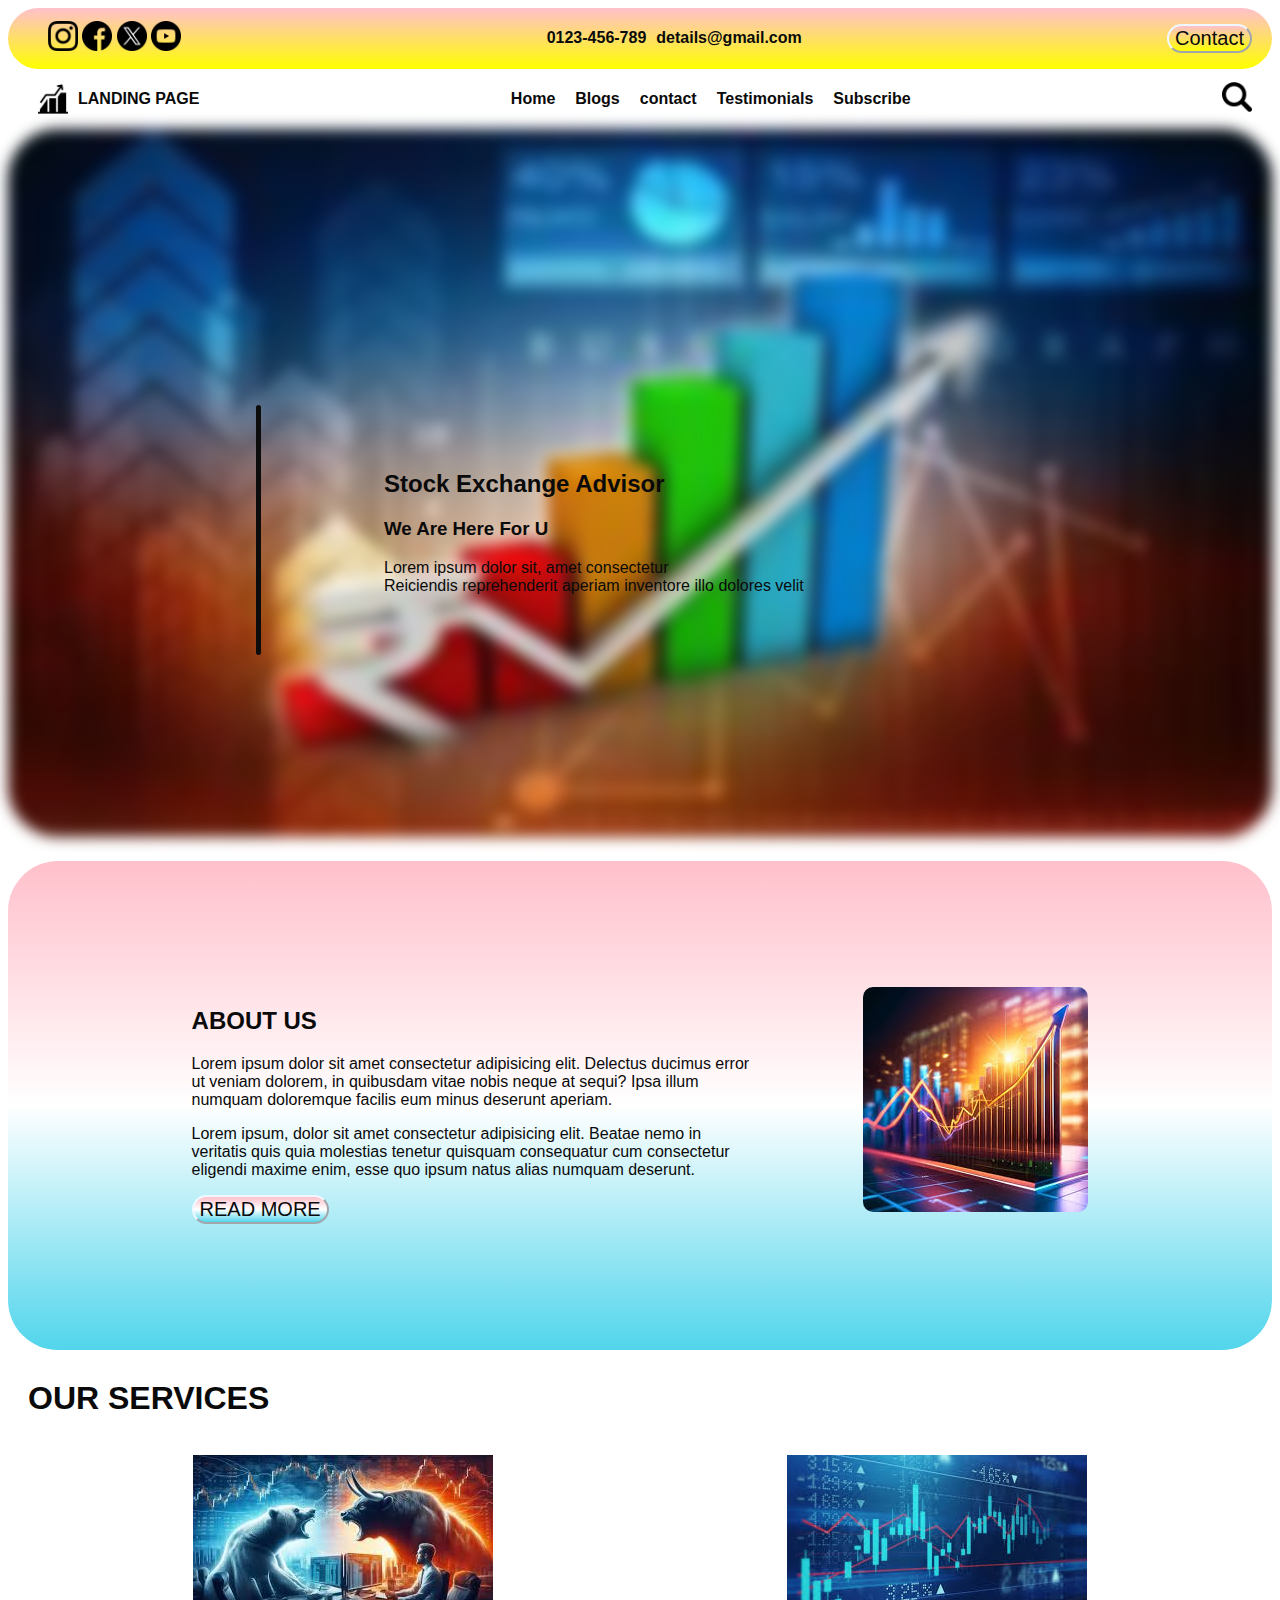
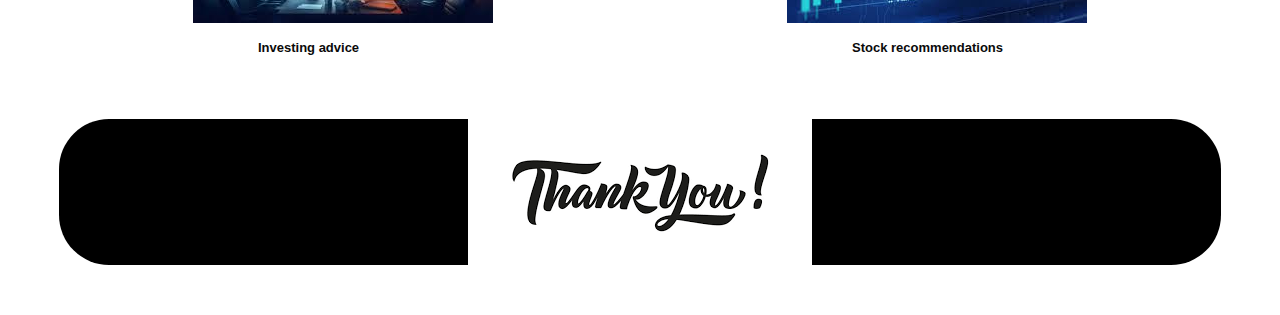
<file: landing-page/index.html>
<!DOCTYPE html>
<html lang="en">
<head>
    <meta charset="UTF-8">
    <meta name="viewport" content="width=device-width, initial-scale=1.0">
    <title>Document</title>
    <link rel="stylesheet" href="index.css"></link>
</head>
<body>
    <nav class="upper-nav">
        <div class="icons">
            <img src="images\instagram.png" alt="instagram">
            <img src="images\facebook.png" alt="facebook">
            <img src="images\twitter.png" alt="twitter">
            <img src="images\youtube.png" alt="youtube">
        </div>

        <div class="contact-details">
            <h4>0123-456-789</h4>
            <h4>details@gmail.com</h4>
        </div>

        <div class="contact-button">
            <button>Contact</button>
        </div>
    </nav>
    <nav class="lower-nav">
        <div class="heading">
            <img src="images\stock-exchange-app.png" alt="landing-logo">
            <h4><bold>LANDING PAGE</bold></h4>
        </div>
        <div class="pages">
            <h4>Home</h4>
            <h4>Blogs</h4>
            <h4>contact</h4>
            <h4>Testimonials</h4>
            <h4>Subscribe</h4>
        </div>
        <div class="search-logo">
            <img src="images\magnifying-glass.png" alt="search-logo">
        </div>
    </nav>
    <section class="main-section">
        <img src="images\main.jpeg">
        <div class="in-main">
            <div class="line"></div>
            <div class="main-contents">
                <h2><bold>Stock Exchange Advisor</bold></h2>
                <h3>We Are Here For U</h3>
                <p>Lorem ipsum dolor sit, amet consectetur<br> Reiciendis reprehenderit aperiam inventore illo dolores velit </p>
            </div>
        </div>
    </section>
    <section class="aboutus">
        <div class="in-aboutus">
            <h2><bold>ABOUT US</bold></h2>
            <div class="line-us"></div>
            <p>Lorem ipsum dolor sit amet consectetur adipisicing elit. Delectus ducimus error<br> ut veniam dolorem, in quibusdam vitae nobis neque at sequi? Ipsa illum<br> numquam doloremque facilis eum minus deserunt aperiam.</p>
            <p>Lorem ipsum, dolor sit amet consectetur adipisicing elit. Beatae nemo in<br> veritatis quis quia molestias tenetur quisquam consequatur cum consectetur<br> eligendi maxime enim, esse quo ipsum natus alias numquam deserunt.</p>
            <button>READ MORE</button>
        </div>
        <div class="img-stocks">
            <img src="images\download.jpeg" alt="stocks-image">
        </div>
    </section>
    <h1 id="our">OUR SERVICES</h1>
    <section class="our-services">
        <div class="in-our-services">
            <img src="images\images.jpeg" alt="advice-img">
            <h3>Investing advice</h3>
        </div>
        <div class="in-our-services">
            <img src="images\stokes.jpeg" alt="recommendations-img">
            <h3>Stock recommendations</h3>
        </div>
    </section>
    <section class="thanku">
        <img src="images/thanku.png">
    </section>
</body>
</html>
</file>
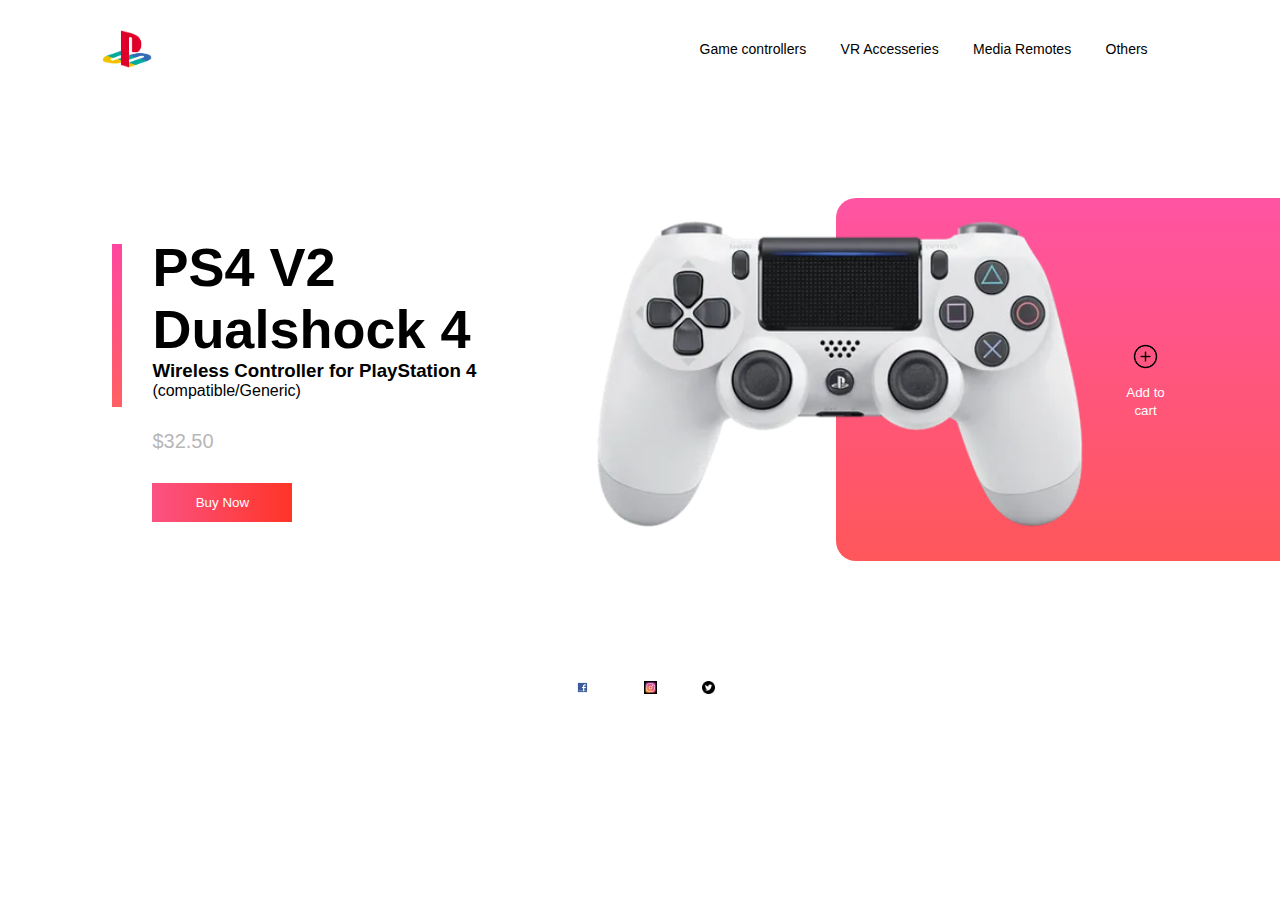
<file: playstation/index.html>
<!DOCTYPE html>
<html lang="en">
<head>
    <meta charset="UTF-8">
    <meta name="viewport" content="width=device-width, initial-scale=1.0">
    <link rel="stylesheet" href="style.css">
    <title>Gaming Website Page</title>
</head>
<body>
    <div class="container">
        <div class="navbar">
            <img src="images\logo.webp" class="logo">
            <nav>
                <ul id="menuList">
                    <li><a href="">Game controllers</a></li>
                    <li><a href="">VR Accesseries</a></li>                  
                    <li><a href="">Media Remotes</a></li>
                    <li><a href="">Others</a></li>
                </ul>
            </nav>
            <img src="images\menu.webp" class="menu-icon" onclick="togglemenu()">
        </div>
        <div class="row">
            <div class="col-1">
                <h2>PS4 V2<br>Dualshock 4</h2>
                <h3>Wireless Controller for PlayStation 4</h3>
                <p>(compatible/Generic)</p>
                <h4>$32.50</h4>
                <button type="button">Buy Now<img src="images\arrow.png"></button>
            </div>
            <div class="col-2">
                <img src="images\controller.png" class="controller">
                <div class="color-box"></div>
                <div class="add-btn">
                    <img src="images\add.webp">
                    <p><small>Add to cart</small></p>
                </div>
            </div>
        </div>
        <div class="social-links">
            <img src="images\fb.png">
            <img src="images\ig.webp">
            <img src="images\tw.webp">
        </div>
    </div> 

    <script>

        var menuList = document.getElementById("menuList");
        menuList.style.maxHeight ="px";
        function togglemenu(){
            if(menuList.style.maxHeight == "0px"){
                menuList.style.maxHeight = "130px";
            }
            else{
                menuList.style.maxHeight ="0px";
            }
        }
    </script>
</body>
</html>
</file>
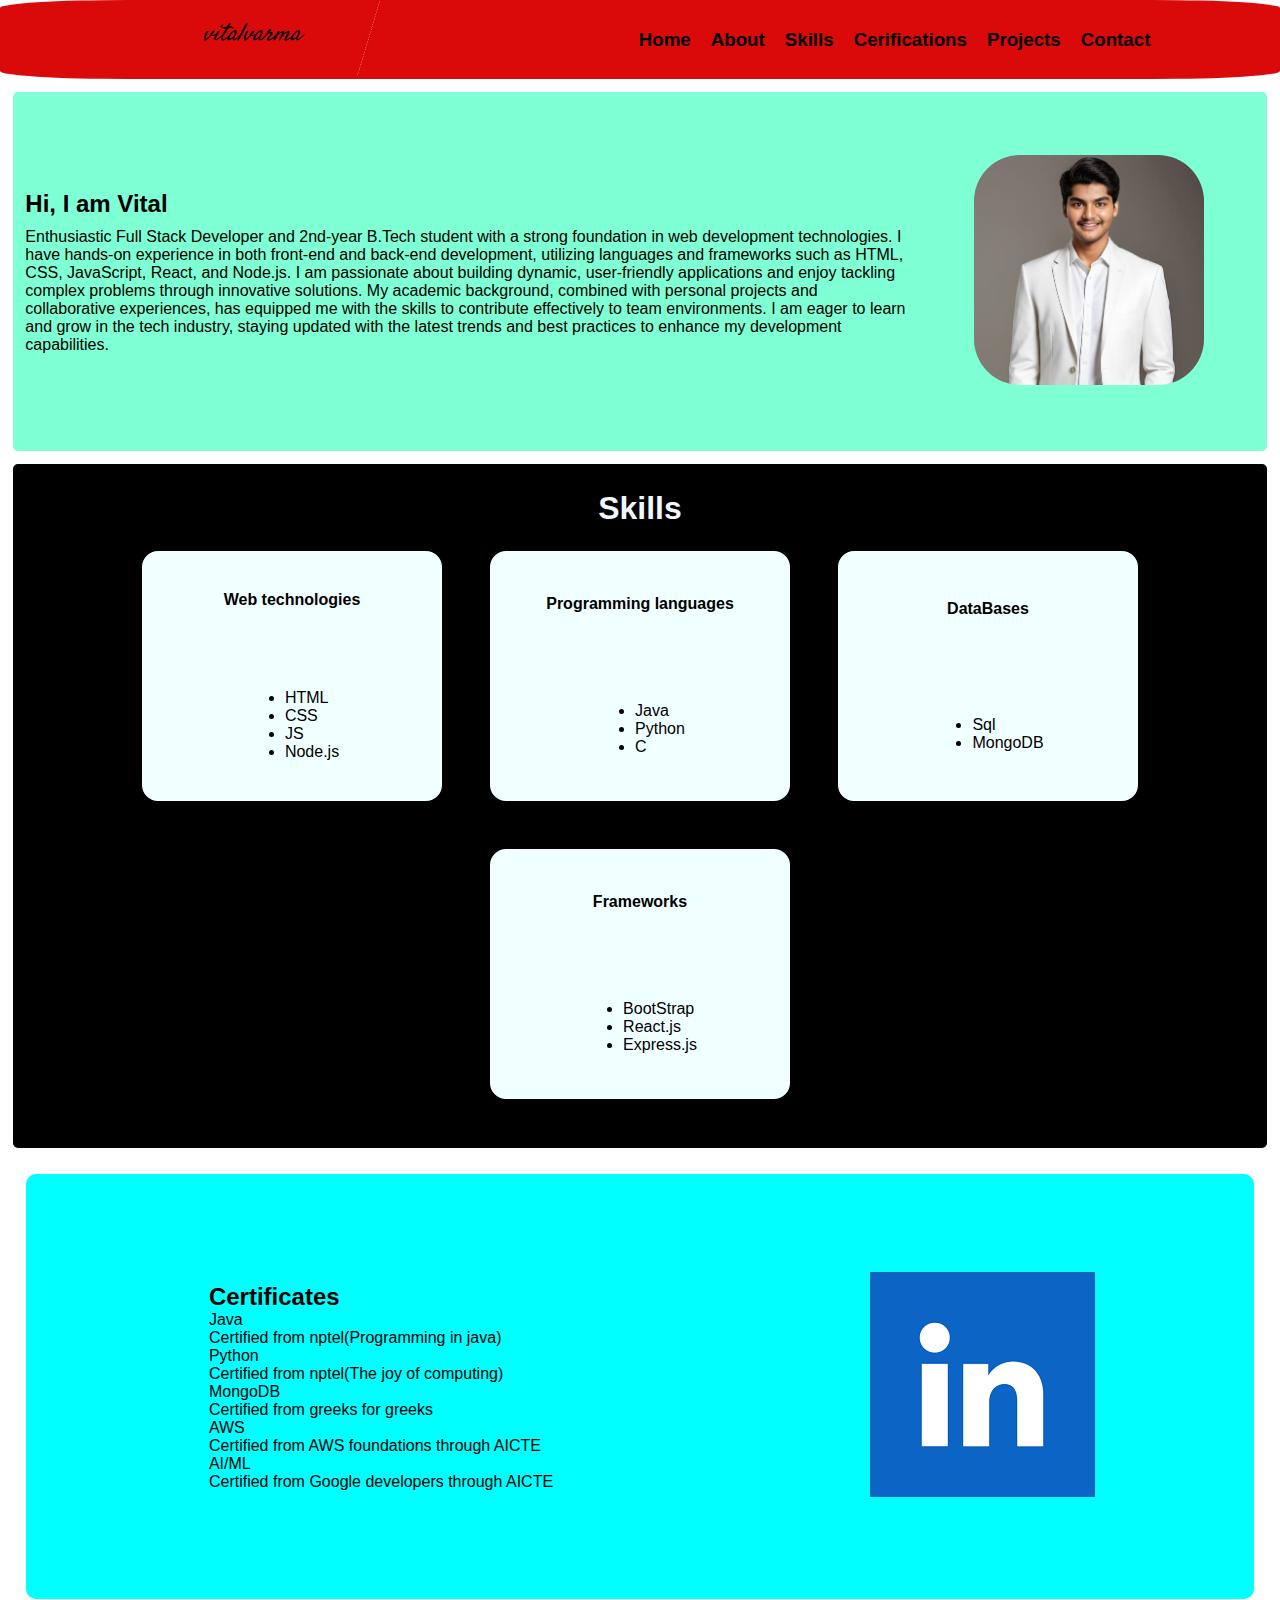
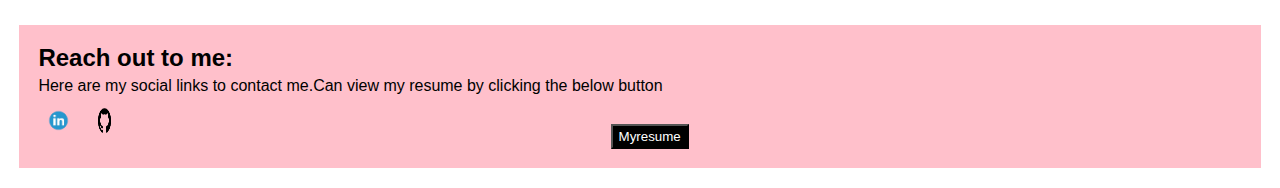
<file: portfolio/index.html>
<!DOCTYPE html>
<html lang="en">
<head>
    <meta charset="UTF-8">
    <meta name="viewport" content="width=device-width, initial-scale=1.0">
    <title>PORTFOLIO</title>
    <link href="style.css" rel="stylesheet">
</head>
<body>
    <section class="nav">
        <div class="signature">
            <img src="images\signature.png" alt="mysignature">
        </div>
        <div class="navelements">
            <h3>Home</h3>
            <h3>About</h3>
            <h3>Skills</h3>
            <h3>Cerifications</h3>
            <h3>Projects</h3>
            <h3>Contact</h3>
        </div>
    </section>
    <section class="aboutme">
        <div class="matter">
            <h2>Hi, I am Vital</h2>
            <p>Enthusiastic Full Stack Developer and 2nd-year B.Tech student with a strong foundation in web development technologies. I have hands-on experience in both front-end and back-end development, utilizing languages and frameworks such as HTML, CSS, JavaScript, React, and Node.js. I am passionate about building dynamic, user-friendly applications and enjoy tackling complex problems through innovative solutions. My academic background, combined with personal projects and collaborative experiences, has equipped me with the skills to contribute effectively to team environments. I am eager to learn and grow in the tech industry, staying updated with the latest trends and best practices to enhance my development capabilities.</p>
        </div>
        <div class="image">
            <img src="images\profile.jpg" alt="my-profile">
        </div>
    </section>
    <section class="skills">
        <h1 style="color: aliceblue;">Skills</h1>
        <div class="row">
            <div class="box">
                <h4>Web technologies</h4>
                <ul>
                    <li>HTML</li>
                    <li>CSS</li>
                    <li>JS</li>
                    <li>Node.js</li>
                </ul>
            </div>
            <div class="box">
                <h4>Programming languages</h4>
                <ul>
                    <li>Java</li>
                    <li>Python</li>
                    <li>C</li>
                </ul>
            </div>
            <div class="box">
                <h4>DataBases</h4>
                <ul>
                    <li>Sql</li>
                    <li>MongoDB</li>
                </ul>
            </div>
        </div>
        <div class="row">
            <div class="box">
                <h4>Frameworks</h4>
                <ul>
                    <li>BootStrap</li>
                    <li>React.js</li>
                    <li>Express.js</li>
                </ul>
            </div>
        </div>
    </section>
    <section class="cerifications">
        <div class="cerification">
            <h2>Certificates</h2>
            <dl>
                <dt>Java</dt>
                <dd>Certified from nptel(Programming in java)</dd>
                <dt>Python</dt>
                <dd>Certified from nptel(The joy of computing)</dd>
                <dt>MongoDB</dt>
                <dd>Certified from greeks for greeks</dd>
                <dt>AWS</dt>
                <dd>Certified from AWS foundations through AICTE</dd>
                <dt>AI/ML</dt>
                <dd>Certified from Google developers through AICTE</dd>
            </dl>
        </div>
        <div class="stamp">
            <a href="https://www.linkedin.com/in/vital-varma-a1b9002b4" target="_blank"><img src="images\linkedin.png" alt="linkedin-image"></a>
        </div>
    </section>
    <section class="contactme">
        <h2>Reach out to me:</h2>
        <p>Here are my social links to contact me.Can view my resume by clicking the below button</p>
        <a href="https://www.linkedin.com/in/vital-varma-a1b9002b4" target="_blank"><img src="images\linklogo.png"></a>
        <a href="https://github.com/Vitalvarma" target="_blank"><img src="images\githublogo.png"></a>
        <button type="button">Myresume</button>
    </section>
</body>
</html>
</file>
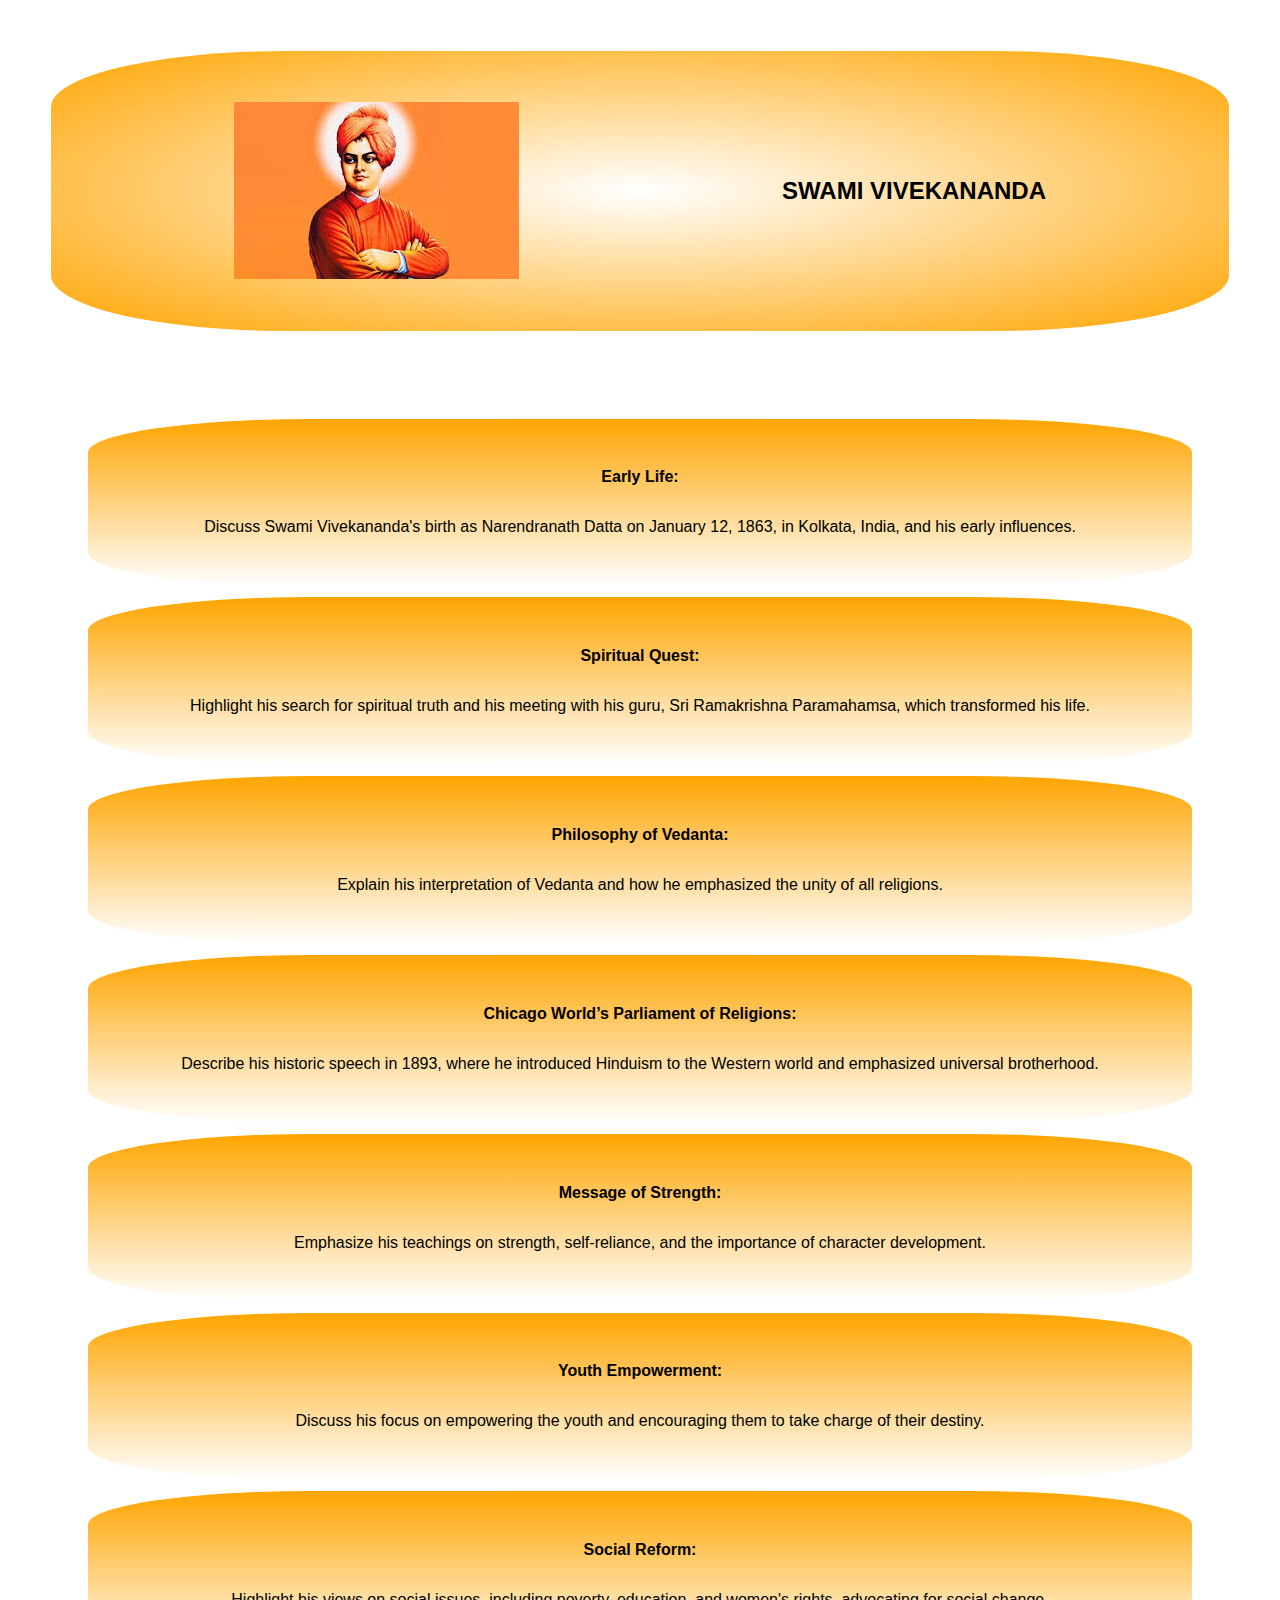
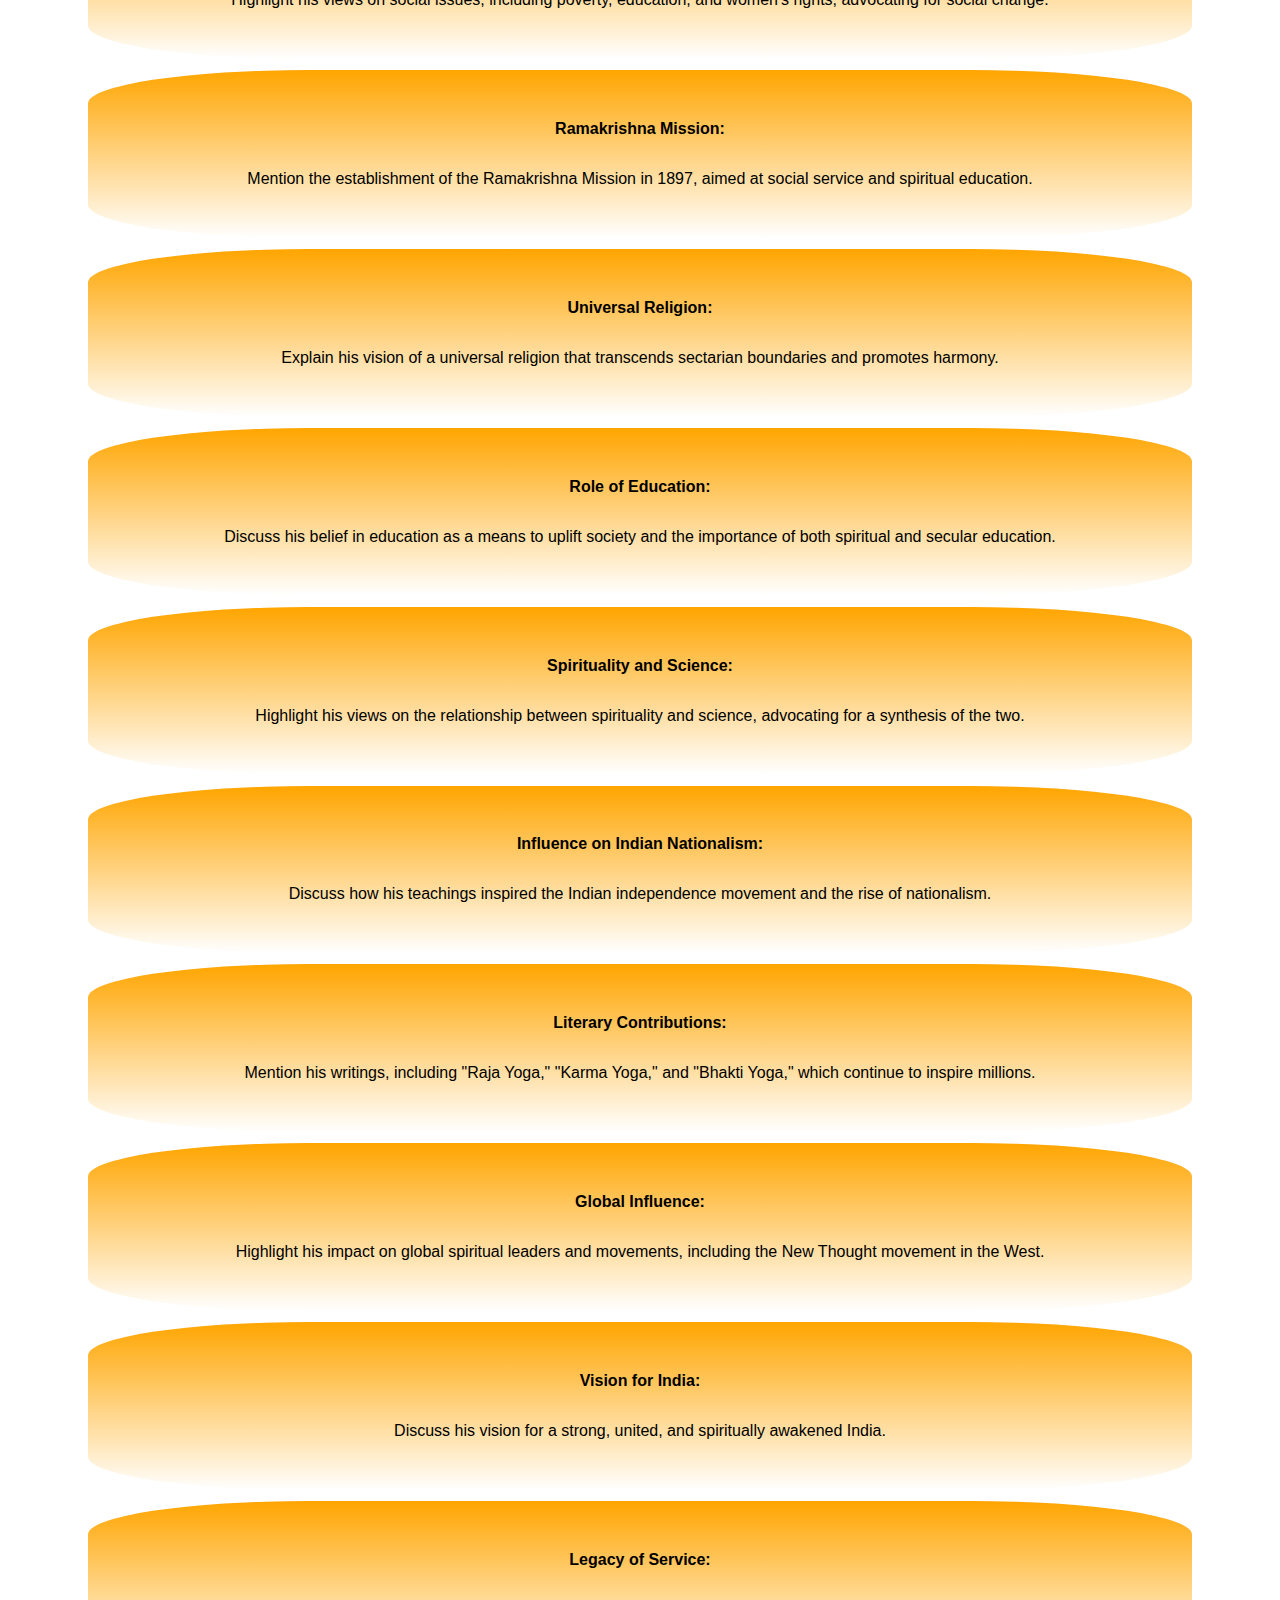
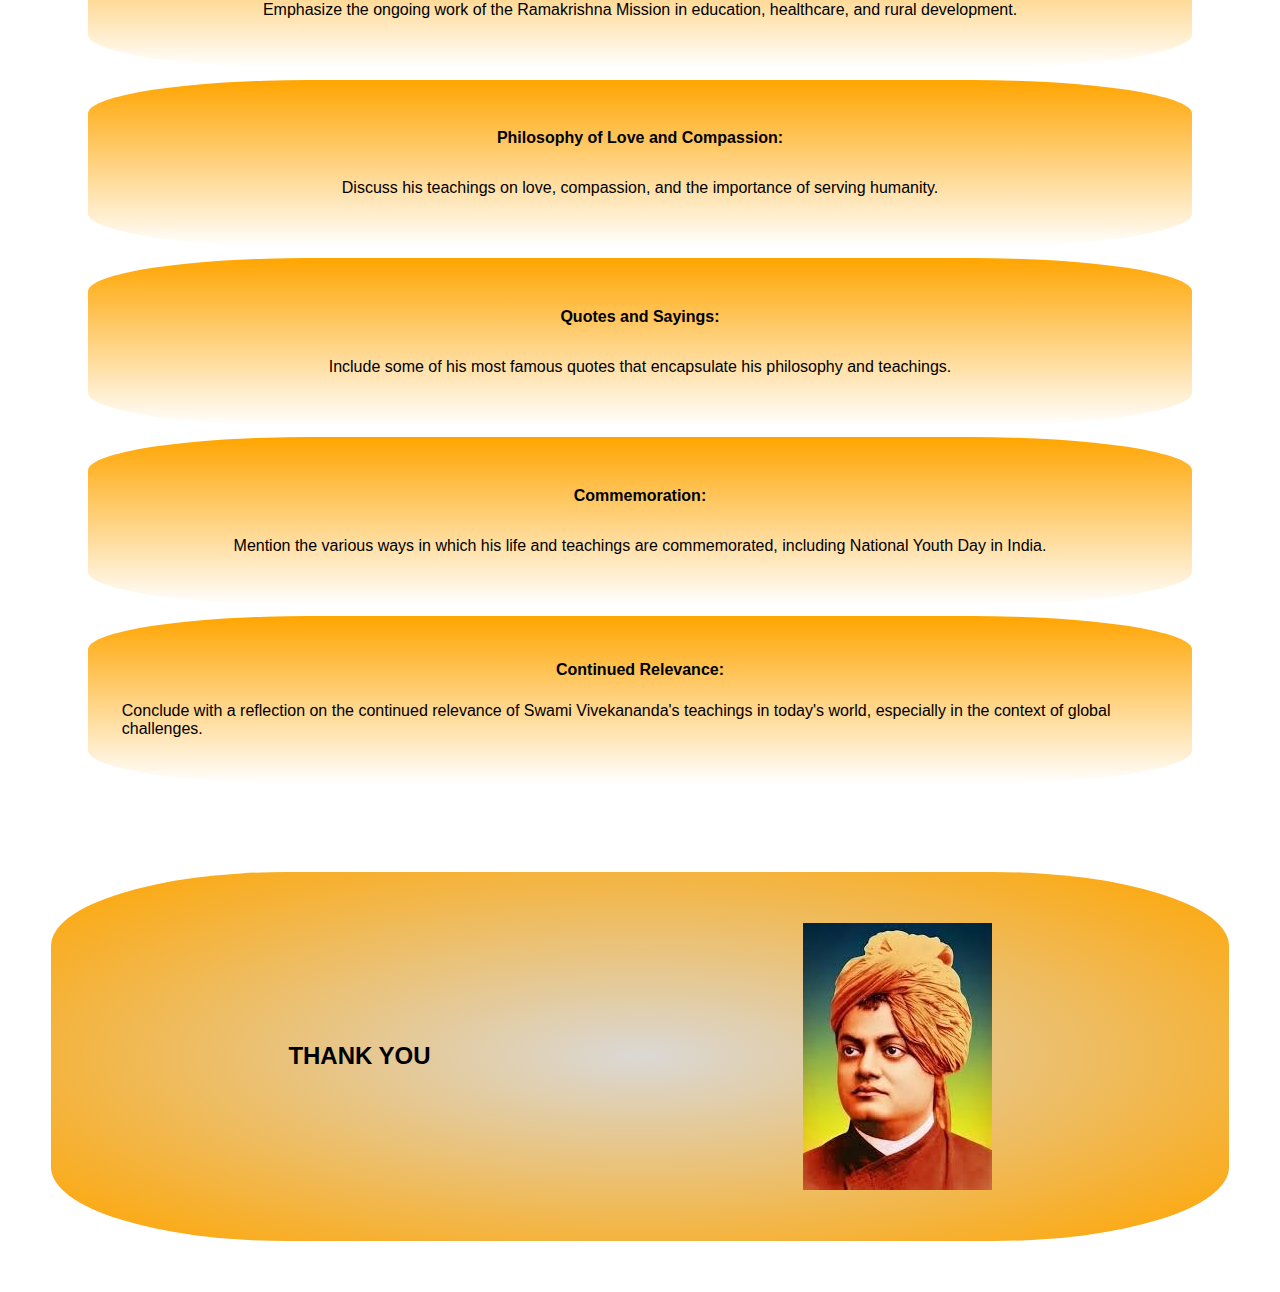
<file: tribute-page/index.html>
<!DOCTYPE html>
<html lang="en">
<head>
    <meta charset="UTF-8">
    <meta name="viewport" content="width=device-width, initial-scale=1.0">
    <title>Document</title>
    <link href="style.css" rel="stylesheet">
</head>
<body>
    <div class="head">
        <img src="images\swami.jpeg">
        <h2>SWAMI VIVEKANANDA</h2>
    </div>
    <div class="boxes">
        <div class="box">
            <h4><bold>Early Life:</bold></h4>
            <p>Discuss Swami Vivekananda's birth as Narendranath Datta on January 12, 1863, in Kolkata, India, and his early influences.</p>
        </div>
        <div class="box">
            <h4><bold>Spiritual Quest:</bold></h4>
            <p>Highlight his search for spiritual truth and his meeting with his guru, Sri Ramakrishna Paramahamsa, which transformed his life.</p>
        </div>
        <div class="box">
            <h4><bold>Philosophy of Vedanta:</bold></h4>
            <p>Explain his interpretation of Vedanta and how he emphasized the unity of all religions.</p>
        </div>
        <div class="box">
            <h4><bold>Chicago World’s Parliament of Religions:</bold></h4>
            <p>Describe his historic speech in 1893, where he introduced Hinduism to the Western world and emphasized universal brotherhood.</p>
        </div>
        <div class="box">
            <h4><bold>Message of Strength:</bold></h4>
            <p>Emphasize his teachings on strength, self-reliance, and the importance of character development.</p>
        </div>
        <div class="box">
            <h4><bold>Youth Empowerment:</bold></h4>
            <p>Discuss his focus on empowering the youth and encouraging them to take charge of their destiny.</p>
        </div>
        <div class="box">
            <h4><bold>Social Reform:</bold></h4>
            <p>Highlight his views on social issues, including poverty, education, and women's rights, advocating for social change.</p>
        </div>
        <div class="box">
            <h4><bold>Ramakrishna Mission:</bold></h4>
            <p> Mention the establishment of the Ramakrishna Mission in 1897, aimed at social service and spiritual education.</p>
        </div>
        <div class="box">
            <h4><bold>Universal Religion:</bold></h4>
            <p>Explain his vision of a universal religion that transcends sectarian boundaries and promotes harmony.</p>
        </div>
        <div class="box">
            <h4><bold>Role of Education:</bold></h4>
            <p>Discuss his belief in education as a means to uplift society and the importance of both spiritual and secular education.</p>
        </div>
        <div class="box">
            <h4><bold>Spirituality and Science:</bold></h4>
            <p>Highlight his views on the relationship between spirituality and science, advocating for a synthesis of the two.</p>
        </div>
        <div class="box">
            <h4><bold>Influence on Indian Nationalism:</bold></h4>
            <p>Discuss how his teachings inspired the Indian independence movement and the rise of nationalism.</p>
        </div>
        <div class="box">
            <h4><bold>Literary Contributions:</bold></h4>
            <p>Mention his writings, including "Raja Yoga," "Karma Yoga," and "Bhakti Yoga," which continue to inspire millions.
        </p>
        </div>
        <div class="box">
            <h4><bold>Global Influence:</bold></h4>
            <p>Highlight his impact on global spiritual leaders and movements, including the New Thought movement in the West.
            </p>
        </div>
        <div class="box">
            <h4><bold>Vision for India:</bold></h4>
            <p>Discuss his vision for a strong, united, and spiritually awakened India.</p>
        </div>
        <div class="box">
            <h4><bold>Legacy of Service:</bold></h4>
            <p>Emphasize the ongoing work of the Ramakrishna Mission in education, healthcare, and rural development.</p>
        </div>
        <div class="box">
            <h4><bold>Philosophy of Love and Compassion:</bold></h4>
            <p>Discuss his teachings on love, compassion, and the importance of serving humanity.</p>
        </div>
        <div class="box">
            <h4><bold>Quotes and Sayings:</bold></h4>
            <p>Include some of his most famous quotes that encapsulate his philosophy and teachings.</p>
        </div>
        <div class="box">
            <h4><bold>Commemoration:</bold></h4>
            <p>Mention the various ways in which his life and teachings are commemorated, including National Youth Day in India.</p>
        </div>
        <div class="box">
            <h4><bold>Continued Relevance:</bold></h4>
            <p>Conclude with a reflection on the continued relevance of Swami Vivekananda's teachings in today's world, especially in the context of global challenges.</p>
        </div>
    </div>
    <div class="end">
        <h2>THANK YOU</h2>
        <img src="images\swamivevakanandha.jpeg">
    </div>
</body>
</html>
</file>
<file: landing-page/index.css>
*{
    font-family: Arial, Helvetica, sans-serif;
    max-width: 100;
    color: rgb(10, 10, 10);
}
.upper-nav{
    display: flex;
    align-items: center;
    justify-content: space-between;   
    background:linear-gradient(pink,yellow);
    border-radius: 50px;
}
.icons{
    margin-left: 40px;
}
.icons img{
    width: 30px;
    height: auto;
}
.contact-details{
    display: flex;
    gap: 10px;
}
.contact-button{
    margin-right: 20px;
}
.contact-button button{
    background: linear-gradient(pink,yellow);
    border-color: aliceblue;
    border-radius: 15px;
    font-size: 20px;
}
.lower-nav{
    display: flex;
    align-items: center;
    justify-content: space-between;
    border-radius: 50px;

}
.heading{
    display: flex;
    align-items: center;
    gap: 10px;
    margin-left: 30px;
}
.heading img{
    height: 30px;
}
.pages{
    display: flex;
    gap: 20px;
}
.search-logo{
    margin-right: 20px;
}
.search-logo img{
    height: 30px;
} 
.main-section img{
    width: 100%;
    border-radius: 50px;
    filter: blur(7px);
    overflow-y: hidden;
    z-index: -1;
    position: relative;
}
.line{
    width: 5px;
    height: 250px;
    background-color: rgb(12, 12, 12);
    position: absolute;
    top: 45%;
    left: 20%;
    border-radius: 5px;
}
.main-contents{
    position: absolute;
    top: 50%;
    left: 30%;
}
.aboutus{
    display: flex;
    justify-content: space-around;
    margin-top: 20px;
    padding: 10%;
    background: linear-gradient(pink,white,rgb(81, 213, 236));
    border-radius: 50px;
}
.in-aboutus button{
    background: linear-gradient(pink,white,rgb(81, 213, 236));
    border-color: aliceblue;
    border-radius: 15px;
    font-size: 20px;
}
.img-stocks img{
    border-radius: 10px;
} 
.our-services{
    display: flex;
    justify-content: space-around;
    margin: 3%;
}
.in-our-services img{
    z-index: -1;
    position: relative;
}
.in-our-services h3{
    font-size: small;
    margin-left: 65px;
}
#our{
    margin-top: 30px;
    margin-left: 20px;
}
.thanku{
    display: flex;
    justify-content: center;
    background-color: black;
    margin: 4%;
    border-radius: 50px;
}
</file>
<file: playstation/style.css>
*{
    margin: 0;
    padding: 0;
    font-family: sans-serif;
}
.container{
    width: 100%;
    min-height: 100vh;
    padding-left: 8%;
    padding-right: 8%;
    box-sizing: border-box;
    overflow: hidden;
}
.navbar{
    width: 100%;
    display: flex;
    align-items: center;
}
.logo{
    width: 50px;
    cursor: pointer;
    margin: 30px 0;
}
.menu-icon{
    width: 25px;
    cursor: pointer;
    display: none;
}
nav{
    flex: 1;
    text-align: right;
}
nav ul li{
    list-style: none;
    display: inline-block;
    margin-right: 30px;
}
nav ul li a{
    text-decoration: none;
    color: #000;
    font-size: 14px;
}
nav ul li a:hover{
    color: blueviolet;
}
.row{
    display: flex;
    justify-content: space-between;
    align-items: center;
    margin: 100px 0px;
}
.col-1{
    flex-basis: 40%;
    position: relative;
    margin-left: 50px;
}
.col-1 h2{
    font-size: 54px;
}
.col-2 h3{
    font-size: 30px;
    color: #707070;
    font-weight: 100;
    margin: 20px 0px 10px;
}
.col-1 h4{
    font-size: 16px;
    color: #b7b7b7;
    font-weight: 100;
    margin: 30px 0px;
    font-size: 20px;
}
button{
    width: 140px;
    border: 0;
    padding: 12px 10px;
    outline: none;
    color: #fff;
    background: linear-gradient(to right, #fb5283, #ff3527);
    cursor: pointer;
    transition: width 0.5s;
}
button img{
    width: 30px;
    display: none;
}
button:hover img{
    display: block;
}
button:hover{
    width: 160px;
    display: flex;
    align-items: center;
    justify-content: space-between;
}
.col-1::after{
    content: '';
    width: 10px;
    height: 57%;
    background: linear-gradient(#ff469f, #ff6062);
    position: absolute;
    left: -40px;
    top: 8px;
}
.col-2{
    position: relative;
    flex-basis: 60%;
    display: flex;
    align-items: center;
}
.col-2 .controller{
    width: 90%;
}
.color-box{
    position: absolute;
    right: 0;
    top: 0;
    background: linear-gradient(#ff54a2, #ff575a);
    border-radius: 20px 0 0 20px;
    height: 100%;
    width: 80%;
    z-index: -1;
    transform: translate(150px);
}
.add-btn img{
    width: 35px;
    margin-bottom: 5px;
}
.add-btn{
    text-align: center;
    color: #fff;
    cursor: pointer;
}
.social-links img{
    height: 13px;
    margin: 20px;
    cursor: pointer;
}
.social-links{
    text-align: center;
}
@media only screen and (max-width:700px){
    nav ul{
        width: 100%;
        background: linear-gradient(#ff54a2, #ff575a);
        position: absolute;
        top: 75px;
        right: 0;
        z-index: 2;
    }
    nav ul li{
        display: block;
        margin-top: 10px;
        margin-top: 10px;
    }
    nav ul li a{
        color: #fff;
    }
    .menu-icon{
        display: block;
    }
    #menuList{
        overflow: hidden;
        transition: 0.1s;
    }
    .row{
        flex-direction: column-reverse;
        margin: 50px 0;
    }
    .col-2{
        flex-basis: 100%;
        margin-bottom: 50px;
    }
    .col-2 .controller{
        width: 77%;
    }
    .color-box{
        transform: translateX(75px);
    }
    .col-1{
        flex-basis: 100px;
    }
    .col-1 h2{
        font-size: 35px;
    }
    .col-1 h3{
        font-size: 15px;
    }
}
</file>
<file: portfolio/style.css>
*{
    font-family: Arial, Helvetica, sans-serif;
    margin: auto;
    color: black;
}
.nav{
    display: flex;
    justify-content: space-between;
    background-color: rgb(219, 10, 10);
    border-radius: 10%;
}
.nav:hover{
    background: radial-gradient(red,orange);
    border-radius: 10%;
    transition: 0.5s;
}
.signature img{
    width: 250px
}
.navelements{
    display: flex;
    gap: 20px;
}
.navelements h3:hover{
    color: white;
}
.aboutme{
    display: flex;
    margin: 1%;
    justify-content: space-evenly;
    background-color: aquamarine;
    border-radius: 5px;
}
.matter{
    margin-left: 1%;
}
.matter h2{
    margin-bottom: 10px;
}
.image{
    margin: 5%;
    width: auto;
    border-radius: 20%;
}
.image img{
    height: 230px;
    width: 230px;
    border-radius: 20%;

}
.image img:hover{
    position: relative;
    top: 20px;
    left: 20px;
    border-radius: 0;
    transition: 1s;
}
.skills{
    display: flex;
    flex-direction: column;
    justify-content: space-between;
    background-color: black;
    margin: 1%;
    padding: 2%;
    border-radius: 5px;
}
.row{
    display: flex;
    justify-content: space-around;

}
.box{
    width: 300px;
    height: 250px;
    border: 4px solid;
    margin: 20px;
    display: flex;
    flex-direction: column;
    background-color: azure;
    border-radius: 20px;
}
.box:hover{
    background-color: rgb(123, 233, 79);
    color: aquamarine;
    border-radius: 50px;
    transition: 1.5s;
}
.cerifications{
    margin: 2%;
    border-radius: 10px;
    background-color: aqua;
    padding: 1%;
    display: flex;
    height: 400px;
}
.cerification{
    padding: 2%;
    border-radius: 10%;
}
.cerification:hover{
    background-color: antiquewhite;
}
.contactme{
    margin: 1.5%;
    padding: 1.5%;
    background-color: pink;
}
.contactme h2{
    margin-bottom: 5px;
}
.contactme p{
    margin-bottom: 5px;
}
.contactme a img{
    margin: 8px;
    width: 25px;
    height: 25px;
}
.contactme button{
    background-color: black;
    color: white;
    height: 25px;
    margin-left: 40%;
}
</file>
<file: tribute-page/style.css>
*{
    font-family: Arial, Helvetica, sans-serif;
    max-width: 100%;
    margin: auto;
}
.head{
    display: flex;
    justify-content: center;
    margin: 4%;
    padding: 4%;
    background: radial-gradient(white,orange);
    border-radius: 20%;
}
.boxes{
    margin: 4%;
    padding: 2%;
}
.box{
    height: 100px;
    width: auto;
    background: linear-gradient(orange,white);
    padding: 3%;
    border-radius: 20%;
    margin: 1%;
    display: flex;
    flex-direction: column;
    justify-content: center;
}
.box:hover{
    border-radius: 50%;
    transition: 0.5s;
    background: linear-gradient(white,orange);
}
.end{
    margin: 4%;
    display: flex;
    padding: 4%;
    background: radial-gradient(rgb(218, 216, 213),orange);
    border-radius: 20%;
}
</file>
